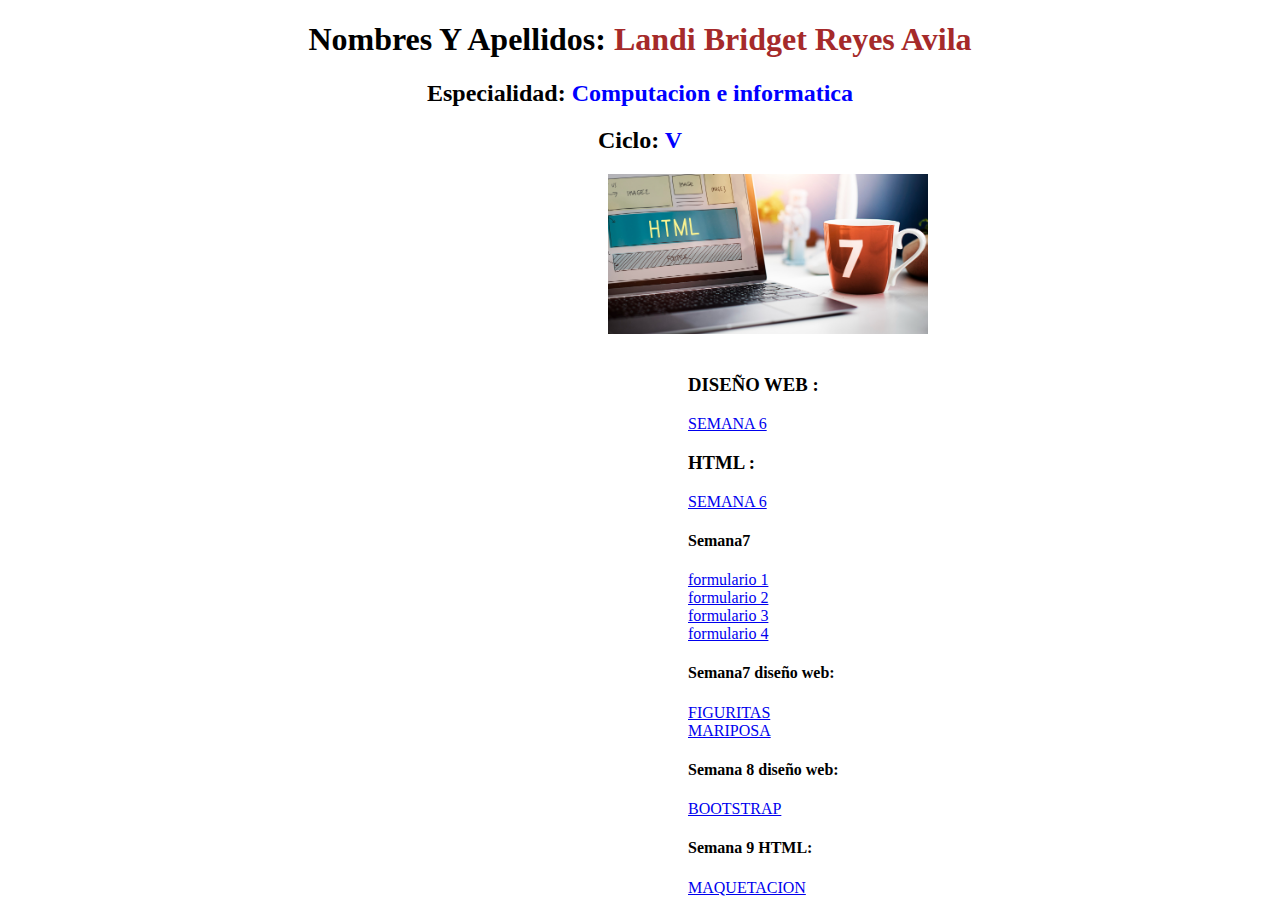
<file: index.html>
<!DOCTYPE html>
<html lang="en">
<head>
    <meta charset="UTF-8">
    <meta name="viewport" content="width=device-width, initial-scale=1.0">
    <title>Document</title>
    <link rel="stylesheet" href="index.css">
</head>
<body>
    <h1> <span>Nombres Y Apellidos:</span> Landi Bridget Reyes Avila</h1>
    <H2> <span>Especialidad:</span> Computacion e informatica</H2>
    <h2> <span>Ciclo:</span> V</h2>
    <div class="imagen">
   <img  class="logo"  src="diseño.jpg" alt="diseño">
    </div>
   <br>
   <div class="Enlaces">
    <h3>DISEÑO WEB : </h3>
    <a class="aaa" href="elementos.html"> SEMANA 6 </a>
    

    <h3>HTML : </h3>
    <a class="aaa" href="datos.html"> SEMANA 6</a>

    <h4>Semana7</h4>
        <a class="aaa" href="login.html">formulario 1</a>
        <br>
        <a class="aaa" href="formulario.html">formulario 2</a>
        <br>
        <a class="aaa" href="contacto.html">formulario 3</a>
        <br>
        <a class="aaa" href="inscripcion.html">formulario 4</a>

        <h4>Semana7 diseño web:</h4>
        <a class="aaa" href="figuritas.html">FIGURITAS</a>
        <br>
        <a class="aaa" href="mariposas.html">MARIPOSA</a>

        <h4>Semana 8 diseño web:</h4>
        <a class="aaa" href="bootstrap.html">BOOTSTRAP</a>

        <h4>Semana 9 HTML:</h4>
        <a class="aaa" href="maquetacion.html">MAQUETACION</a>






        
        
</div>
</body>
</html>
</file>
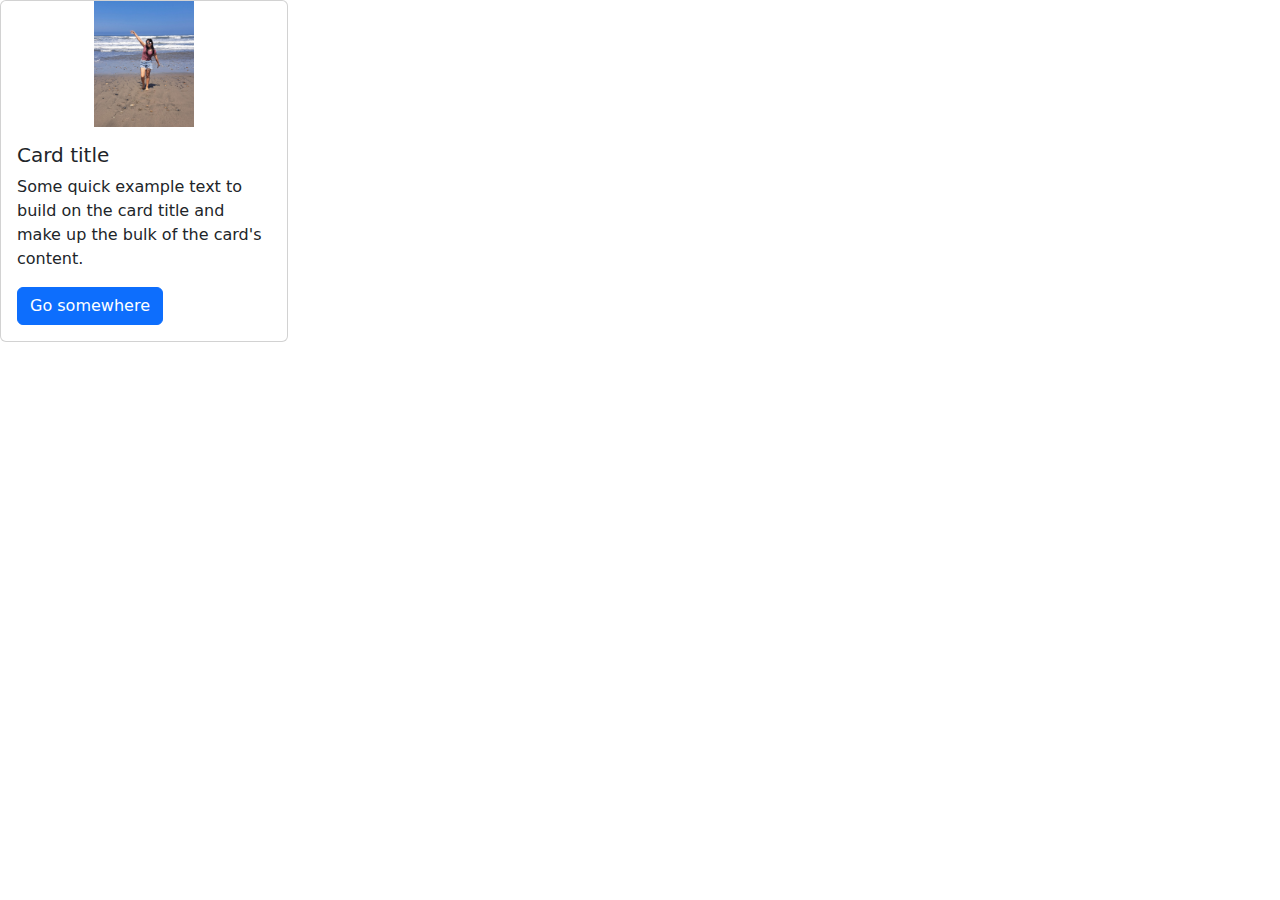
<file: bootstrap.html>
<!DOCTYPE html>
<html lang="en">
<head>
    <meta charset="UTF-8">
    <meta name="viewport" content="width=device-width, initial-scale=1.0">
    <title>Document</title>
    <link rel="stylesheet" href="css/bootstrap.min.css">
    <style>
        .card img {
            width: 100px; 
            height: auto; 
        }
    </style>
</head>
<body>
    <div class="card" style="width: 18rem;">
        <img src="BRI.jpg"  class="d-block mx-auto" alt="BRI">
        <div class="card-body">
          <h5 class="card-title">Card title</h5>
          <p class="card-text">Some quick example text to build on the card title and make up the bulk of the card's content.</p>
          <a href="#" class="btn btn-primary">Go somewhere</a>
        </div>
      </div>
      <script src="js/bootstrap.min.js" ></script>

</body>
</html>
</file>
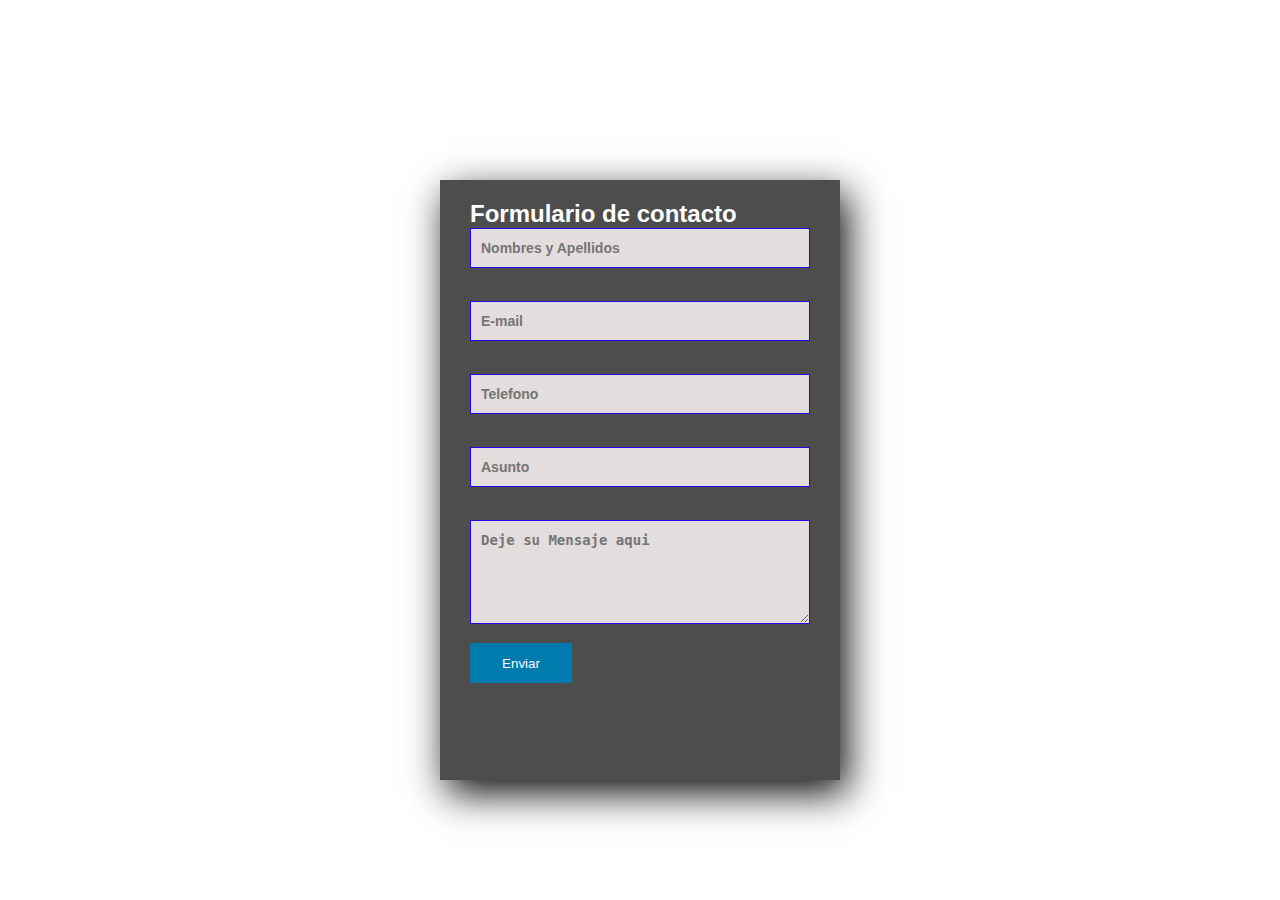
<file: contacto.html>
<!DOCTYPE html>
<html lang="en">
<head>
    <meta charset="UTF-8">
    <meta name="viewport" content="width=device-width, initial-scale=1.0">
    <title>FORMULARIO 3</title>
    <link rel="stylesheet" href="contacto.css">
</head>
<body>

    
    <section class="form-contac">
        
      <h2>Formulario de contacto</h2>
        <input class="controls"  type="text" name="name" id="name " placeholder="Nombres y Apellidos" >
        <br>
        <br>
        <input class="controls" type="email" name="email" id="email" placeholder="E-mail">
        <br>
        <br>
        <input class="controls" type="phone" name="phone" id="phone" placeholder="Telefono">
        <br>
        <br>
        <input class="controls" type="affair" name="affair" id="affair" placeholder="Asunto">
         <br>
         <br>
         <textarea class="controls" name="message" id="message" cols="30" rows="5" placeholder="Deje su Mensaje aqui"></textarea>
        <br>
        <input class="buttons" type="submit" name="" value="Enviar">
         
    </section>
    
</body>
</html>
</file>
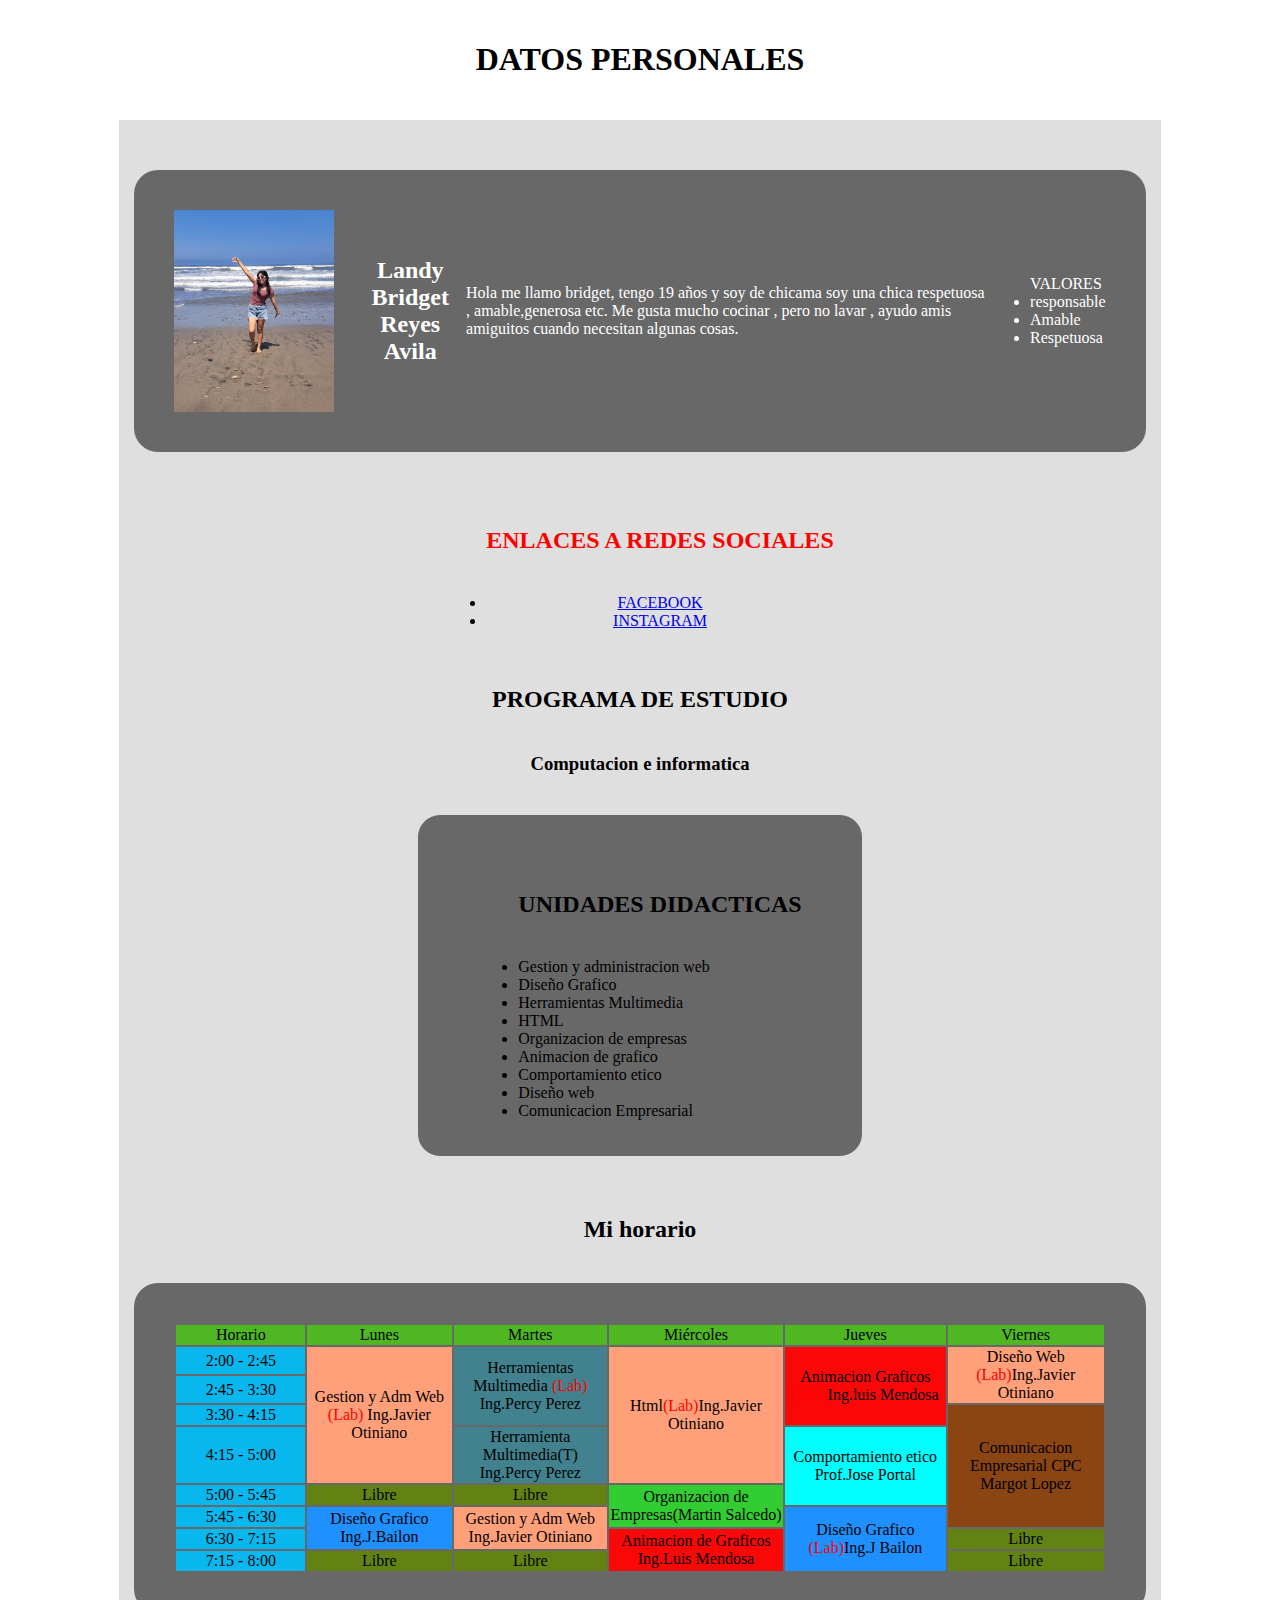
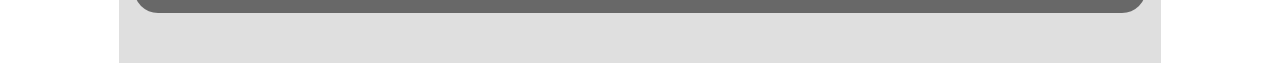
<file: datos.html>
<!DOCTYPE html>
<html lang="en">
<head>
    <meta charset="UTF-8">
    <meta name="viewport" content="width=
    , initial-scale=1.0">
    <title>Document</title>
    <link rel="stylesheet" href="datos.css">
</head>
<body>
    <h1>DATOS PERSONALES</h1>  
<section>     
  <div id="MiInformacion">
    <img class="logo" src="BRI.jpg" alt="BRI">
    <div id="Personal">
   <div id="Nombre"><h2>Landy Bridget Reyes Avila</h2></div>
  <p>Hola me llamo bridget, tengo 19 años y soy de chicama soy una chica respetuosa , amable,generosa etc. Me gusta mucho cocinar , pero no lavar , ayudo amis amiguitos cuando necesitan algunas cosas.</p>
  <ul>VALORES
    <li>responsable</li>
    <li>Amable</li>
    <li>Respetuosa</li>
  </ul>
</div>
</div>
  <div class="Redes">
  <Ul><h2> <span>ENLACES A REDES SOCIALES</span></h2>
    <li><a href="https://www.facebook.com/">FACEBOOK</a></li>
    <li><a href="https://www.instagram.com/?next=%2F">INSTAGRAM</a></li>
  </Ul>
</div>
  <h2>PROGRAMA DE ESTUDIO</h2>
  <h3>Computacion e informatica</h3>
  <div class="Unidades">
  <ul> <h2>UNIDADES DIDACTICAS</h2>
     <li>Gestion y administracion web</li>
    <li>Diseño Grafico</li>
        <li>Herramientas Multimedia</li>
    <li>HTML</li>
    <li>Organizacion de empresas</li>
       <li>Animacion de grafico</li>
    <li>Comportamiento etico</li>
       <li>Diseño web</li>
    <li>Comunicacion Empresarial</li>
  </ul>
</div>
  <h2>Mi horario</h2>
    <div id="CartaHorario">
    <table>
      <tr id="Cabezera">
                <td>Horario</td>
        <td>Lunes</td>
         <td>Martes</td>
         <td>Miércoles</td>
 <td>Jueves</td>
        <td>Viernes</td>
      </tr>
      <tr>
        <td class="Hora">2:00 - 2:45</td>
        <td class="Otiniano" rowspan="4">
           Gestion y Adm Web <span>(Lab)</span> Ing.Javier Otiniano
        </td>
            <td class="Percy" rowspan="3">
          Herramientas Multimedia <span>(Lab)</span> Ing.Percy Perez
              </td>
        <td class="Otiniano" rowspan="4">
          Html<span>(Lab)</span>Ing.Javier Otiniano
        </td>
        <td class="Luis" rowspan="3">
          Animacion  Graficos <span>(Lab)</span>Ing.luis Mendosa
        </td>
        <td class="Otiniano" rowspan="2">
          Diseño Web <span>(Lab)</span>Ing.Javier Otiniano
        </td>
      </tr>
      <tr>
        <td class="Hora">2:45 - 3:30</td>
      </tr>
      <tr>
        <td class="Hora">3:30 - 4:15</td>
        <td class="Tutora" rowspan="4">
          Comunicacion Empresarial CPC Margot Lopez
        </td>
      </tr>
      <tr>
        <td class="Hora">4:15 - 5:00</td>
        <td class="Percy">Herramienta Multimedia(T) Ing.Percy Perez</td>
        <td class="Jose" rowspan="2">
          Comportamiento etico Prof.Jose Portal
        </td>
      </tr>
      <tr>
        <td class="Hora">5:00 - 5:45</td>
        <td class="Libre">Libre</td>
        <td class="Libre">Libre</td>
         <td class="Martin" rowspan="2">
           Organizacion de Empresas(Martin Salcedo)
        </td>
       </tr>
      <tr>
         <td class="Hora">5:45 - 6:30</td>
        <td class="Bailon" rowspan="2">Diseño Grafico Ing.J.Bailon</td>
         <td class="Otiniano" rowspan="2">
          Gestion y Adm Web Ing.Javier Otiniano
                      </td>
         <td class="Bailon" rowspan="3">
          Diseño Grafico <span>(Lab)</span>Ing.J Bailon
        </td>
      </tr>
      <tr>
           <td class="Hora">6:30 - 7:15</td>
        <td class="Luis" rowspan="2">
          Animacion de Graficos Ing.Luis Mendosa
        </td>
        <td class="Libre">Libre</td>
       </tr>
      <tr>
        <td class="Hora">7:15 - 8:00</td>
        <td class="Libre">Libre</td>
         <td class="Libre">Libre</td>
        <td class="Libre">Libre</td>
      </tr>
    </table>
</section>
</body>
</html>
</file>
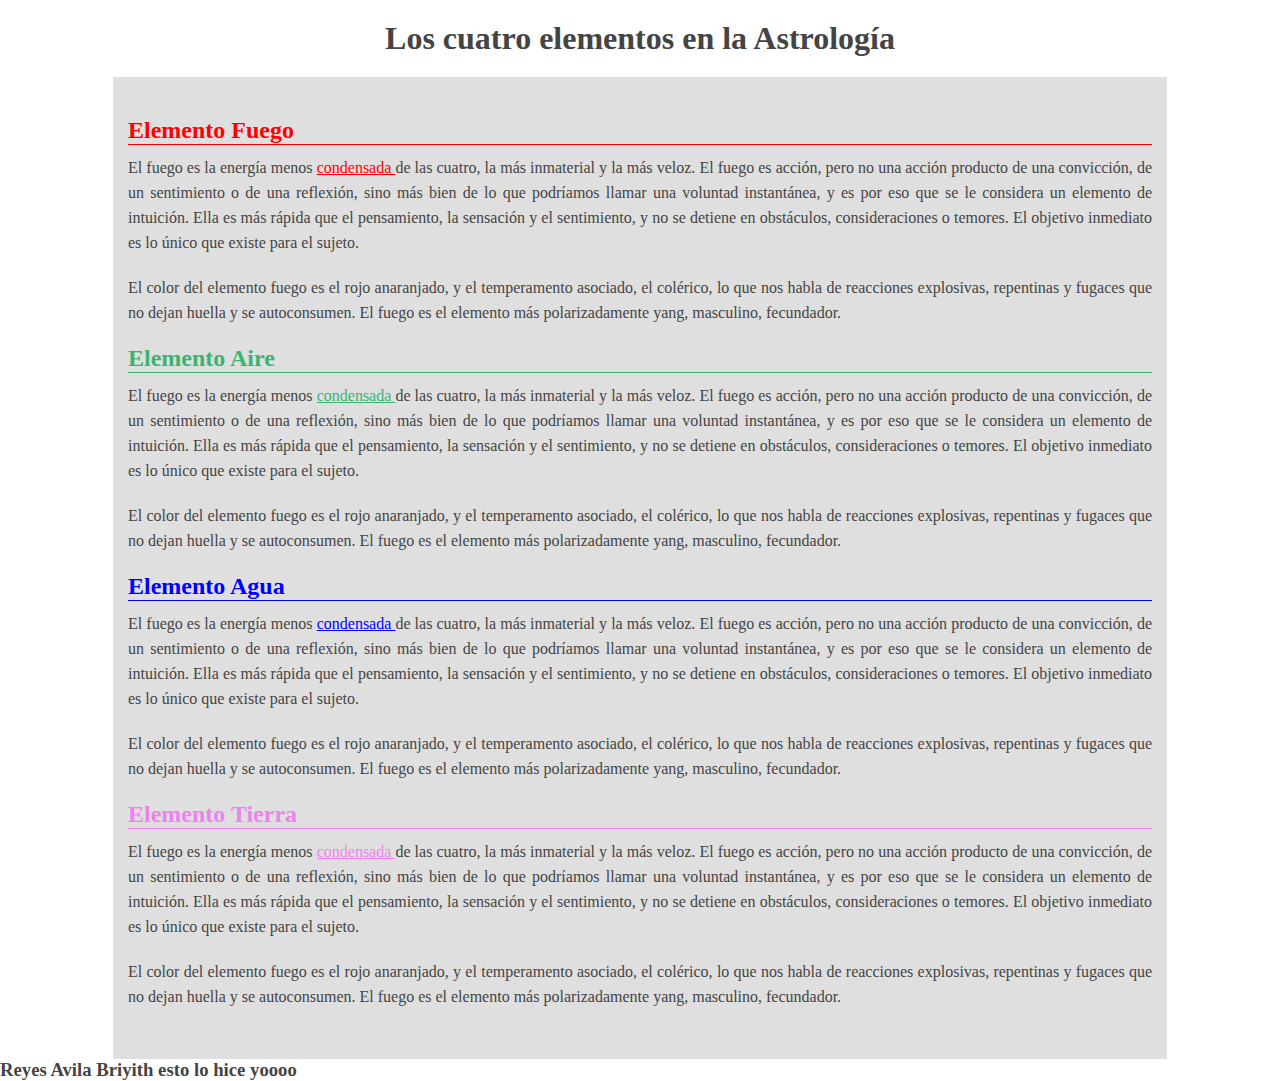
<file: elementos.html>
<!DOCTYPE html>
<html lang="en">
<head>
    <meta charset="UTF-8">
    <meta http-equiv="X-UA-Compatible" content="IE=edge">
    <meta name="viewport" content="width=device-width, initial-scale=1.0">
    <title>Document</title>
    <link rel="stylesheet" href="elementos.css">
</head>

<body>
 <h1>Los cuatro elementos en la Astrología </h1>
 <section> 
    <article class="fuego"> 
        <h2>  Elemento Fuego</h2>
        <p>El fuego es la energía menos <span>condensada </span> de las cuatro, la más inmaterial y la más
             veloz. El fuego es acción, pero no una acción producto de una convicción, de un
              sentimiento o de una reflexión, sino más bien de lo que podríamos llamar una 
              voluntad instantánea, y es por eso que se le considera un elemento de intuición.
               Ella es más rápida que el pensamiento, la sensación y el sentimiento, y no se detiene en
                obstáculos, consideraciones o temores. El objetivo inmediato es lo único que existe para el sujeto.</p>
        <p>El color del elemento fuego es el rojo anaranjado, y el temperamento asociado, el colérico, lo
             que nos habla de reacciones explosivas, repentinas y fugaces que no dejan huella y se autoconsumen.
              El fuego es el elemento más polarizadamente yang, masculino, fecundador.</p>        
    </article>
    <article class="Aire" >
        <h2>Elemento Aire</h2>
        <p>El fuego es la energía menos <span>condensada </span> de las cuatro, la más inmaterial y la más
             veloz. El fuego es acción, pero no una acción producto de una convicción, de un
              sentimiento o de una reflexión, sino más bien de lo que podríamos llamar una
               voluntad instantánea, y es por eso que se le considera un elemento de 
               intuición. Ella es más rápida que el pensamiento, la sensación y el 
               sentimiento, y no se detiene en obstáculos, consideraciones o temores.
                El objetivo inmediato es lo único que existe para el sujeto.</p>
        <p>El color del elemento fuego es el rojo anaranjado, y el temperamento asociado, 
            el colérico, lo que nos habla de reacciones explosivas, repentinas y fugaces 
            que no dejan huella y se autoconsumen. El fuego es el elemento más
             polarizadamente yang, masculino, fecundador.</p>        

    </article>
    <article class="Agua">
        <h2>Elemento Agua</h2>
        <p>El fuego es la energía menos <span>condensada </span> de las cuatro, la más inmaterial y la más
            veloz. El fuego es acción, pero no una acción producto de una convicción, de un
             sentimiento o de una reflexión, sino más bien de lo que podríamos llamar una
              voluntad instantánea, y es por eso que se le considera un elemento de 
              intuición. Ella es más rápida que el pensamiento, la sensación y el 
              sentimiento, y no se detiene en obstáculos, consideraciones o temores.
               El objetivo inmediato es lo único que existe para el sujeto.</p>
               <p>El color del elemento fuego es el rojo anaranjado, y el temperamento asociado, 
                el colérico, lo que nos habla de reacciones explosivas, repentinas y fugaces 
                que no dejan huella y se autoconsumen. El fuego es el elemento más
                 polarizadamente yang, masculino, fecundador.</p>

    </article>
    <article class="Tierra">
        <h2>Elemento Tierra</h2>
        <p>El fuego es la energía menos <span>condensada </span> de las cuatro, la más inmaterial y la más
            veloz. El fuego es acción, pero no una acción producto de una convicción, de un
             sentimiento o de una reflexión, sino más bien de lo que podríamos llamar una
              voluntad instantánea, y es por eso que se le considera un elemento de 
              intuición. Ella es más rápida que el pensamiento, la sensación y el 
              sentimiento, y no se detiene en obstáculos, consideraciones o temores.
               El objetivo inmediato es lo único que existe para el sujeto.</p>
               <p>El color del elemento fuego es el rojo anaranjado, y el temperamento asociado, 
                el colérico, lo que nos habla de reacciones explosivas, repentinas y fugaces 
                que no dejan huella y se autoconsumen. El fuego es el elemento más
                 polarizadamente yang, masculino, fecundador.</p>
    </article>
 </section>
 <h3>Reyes Avila Briyith
    esto lo hice yoooo
 </h3>
</body>
</html>
</file>
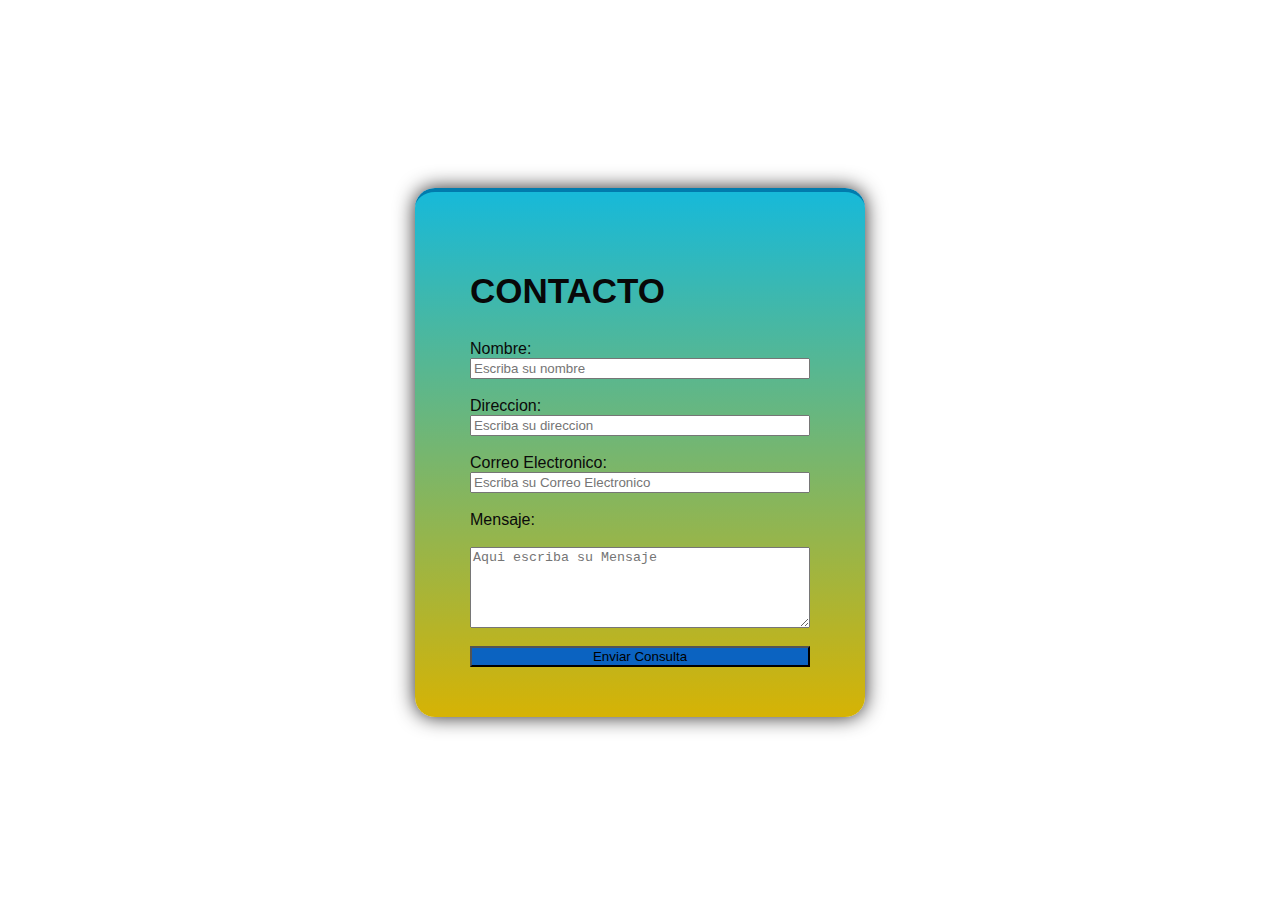
<file: formulario.html>
<!DOCTYPE html>
<html lang="en">
<head>
    <meta charset="UTF-8">
    <meta name="viewport" content="width=device-width, initial-scale=1.0">
    <title>Formulario 2</title>
    <link rel="stylesheet" href="formulario.css">
</head>
<body>
   

    <form>
        <h2>CONTACTO</h2>

        <div class="input-group">
            
                <label for="name">Nombre:</label>
                <input type="text" name="name" id="name " placeholder="Escriba su nombre" >
              <br>
                <label for="address">Direccion:</label>
                <input type="direccion" name="address" id="address" placeholder="Escriba su direccion">
            <br>
                <label for="email">Correo Electronico:</label>
                <input type="email" name="email" id="email" placeholder="Escriba su Correo Electronico">
            <br>
        
                <label for="message">Mensaje:</label>
                <br>
                <textarea name="message" id="message" cols="30" rows="5" placeholder="Aqui escriba su Mensaje"></textarea>
                
                <br>

                <input class="btn" type="submit" value="Enviar Consulta" >
            
            
              </div>










        </div>
    



    </form>
 </body>
</html>
</file>
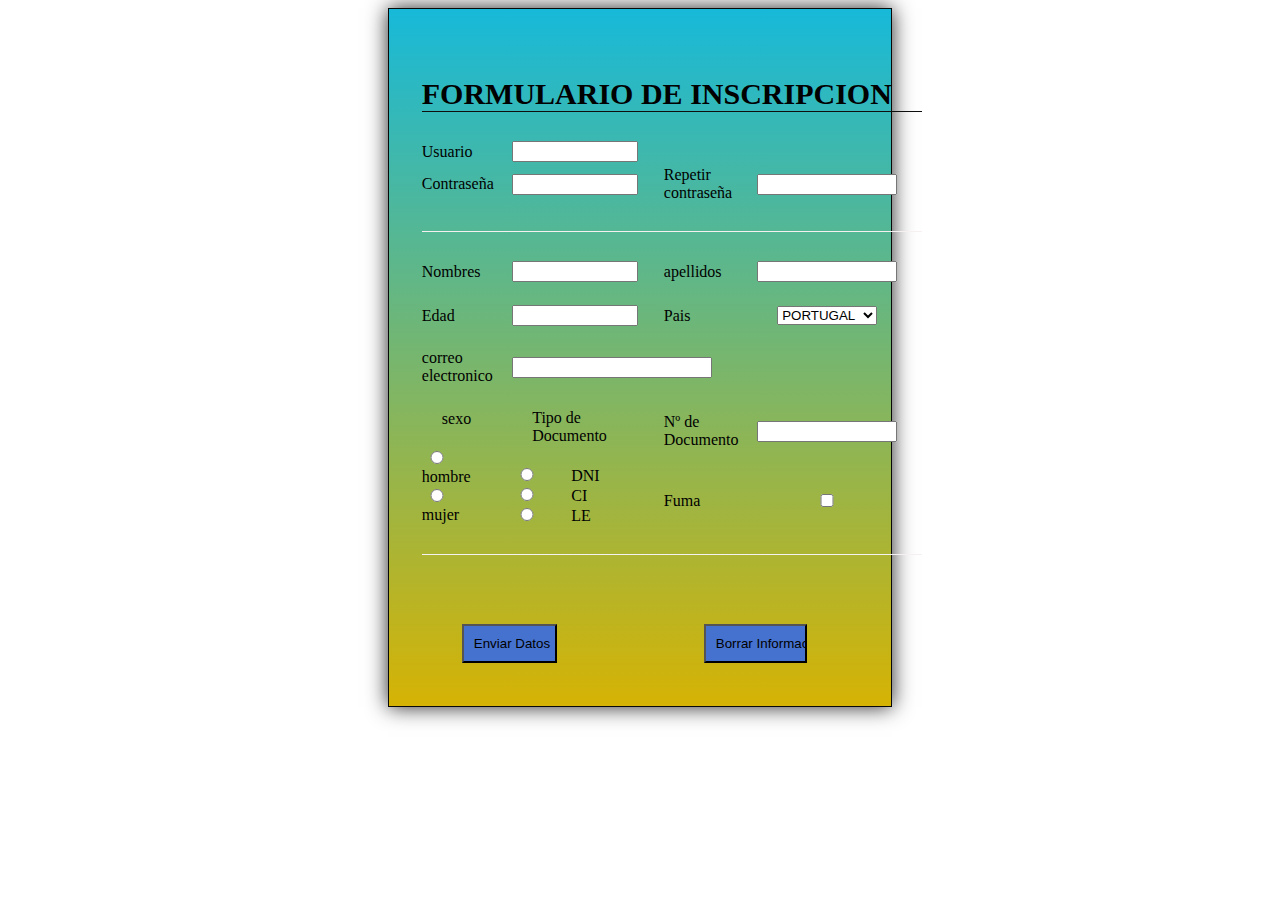
<file: inscripcion.html>
<!DOCTYPE html>
<html lang="en">
<head>
    <meta charset="UTF-8">
    <meta name="viewport" content="width=device-width, initial-scale=1.0">
    <title>Formulario 4</title>
    <link rel="stylesheet" href="inscripcion.css">
</head>
<body>
    <form action="" method="get">
        <table border="0">
            <tr>
     <td colspan="4"><h1>  FORMULARIO DE INSCRIPCION</h1></td>
            </tr>
            <tr>
                <td><label for="usuario">Usuario</label></td>
                <td><input type="text" name="usuario" id="usuario"></td>
                <td></td>
            </tr>
            <tr>
         <td><label for="contraseña">Contraseña</label></td>
         <td><input type="password" name="contraseña" id="contraseña"></td>

                <td><label for="repetir">Repetir contraseña</label></td>
                <td><input type="password" name="repetir" id="repetir"></td>
            </tr>
            <tr>
                <td colspan="4"><h2></h2></td>
            </tr>
            <tr>
                <td><label for="Nombres">Nombres</label></td>
                <td><input type="text" name="Nombres" id="Nombres"></td>

                <td><label for="apellidos">apellidos</label></td>
                <td><input type="text" name="apellidos" id="apellidos"></td>
            </tr>
            <tr>
                <td><label for="edad">Edad</label></td>
                <td><input type="number" name="edad" id="edad"></td>

                <td><label for="pais">Pais</label></td>
                <td><select class="nu" name="pais" >
           <option value="">PORTUGAL</option>
           <option value="">ARGENTINA</option>
           <option value="">MEXICO</option>
         <option value="">PERU</option></select></td>
                
            </tr>
            <tr>
                <td><label for="email">correo electronico</label></td>
                <td><input class="clave"   type="email" name="email" id="email"></td>
            </tr>
            <tr>
                <td rowspan="2"><p>sexo</p>
                <input class="tipos" type="radio" name="size" id="small">
                <label for="small">hombre</label><br>
                <input class="tipos2" type="radio" name="size" id="large">
                <label for="small">mujer</label></td>

         <td rowspan="2"><p>Tipo de Documento</p>
          <input class="tipos" type="radio" name="segurity" id="small">
      <label for="small">DNI</label><br>
      <input class="tipos2" type="radio" name="segurity" id="large">
         <label for="small">CI</label><br>
           <input class="tipos2" type="radio" name="segurity" id="large">
          <label for="small">LE</label></td>

                    <td><label for="documento">Nº de Documento</label></td>
                    <td><input type="number" name="documento" id="documento"></td>
            </tr>
            <tr>
                <td><label for="text">Fuma</label></td>
                <td><input type="checkbox"></td>
            </tr>
            <tr>
                <td colspan="4"><h2></h2></td>
            </tr>
            <tr>
                <td colspan="2"><input class="boton" type="submit" value="Enviar Datos"></td>
                <td colspan="2"><input class="boton" type="submit" value="Borrar Informacion"></td>

            </tr>
        </table>
    </form>

</body>
</html>
</file>
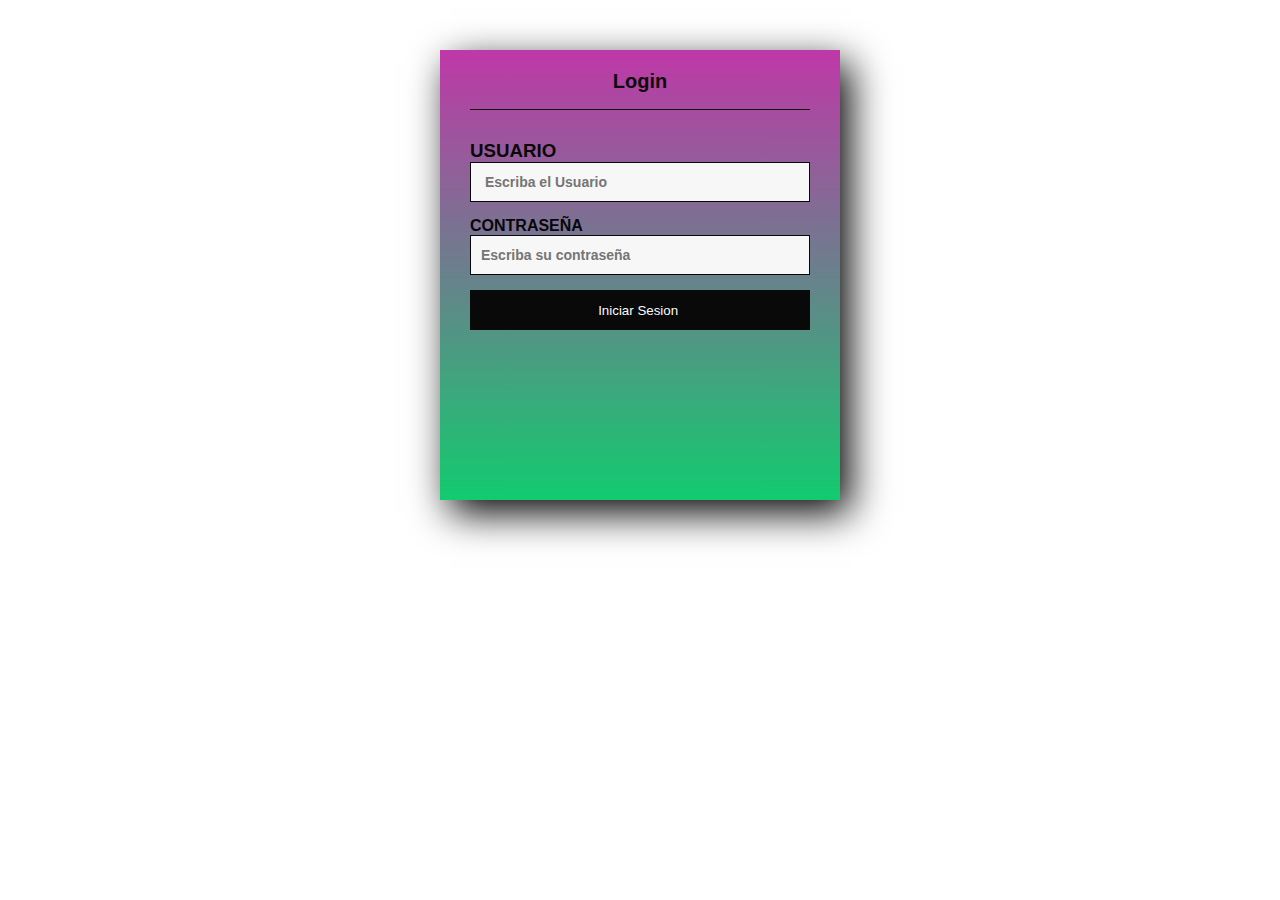
<file: login.html>
<!DOCTYPE html>
<html lang="en">
<head>
    <meta charset="UTF-8">
    <meta name="viewport" content="width=device-width, initial-scale=1.0">
    <title>FORMULARIO 1</title>
    <link rel="stylesheet" href="login.css">
</head>
<body>
    <section class="form-login">
        <h2>Login</h2>
        <h3>USUARIO</h3>
        <input class="controls" type="Usuario" name="usuario" value="" placeholder=" Escriba el Usuario">
        <H4>CONTRASEÑA</H4>
        <input class="controls" type="password" name="contraseña" value="" placeholder="Escriba su contraseña">
        <input class="buttons" type="submit" name="" value="Iniciar Sesion ">
    </section>
</body>
</html>
</file>
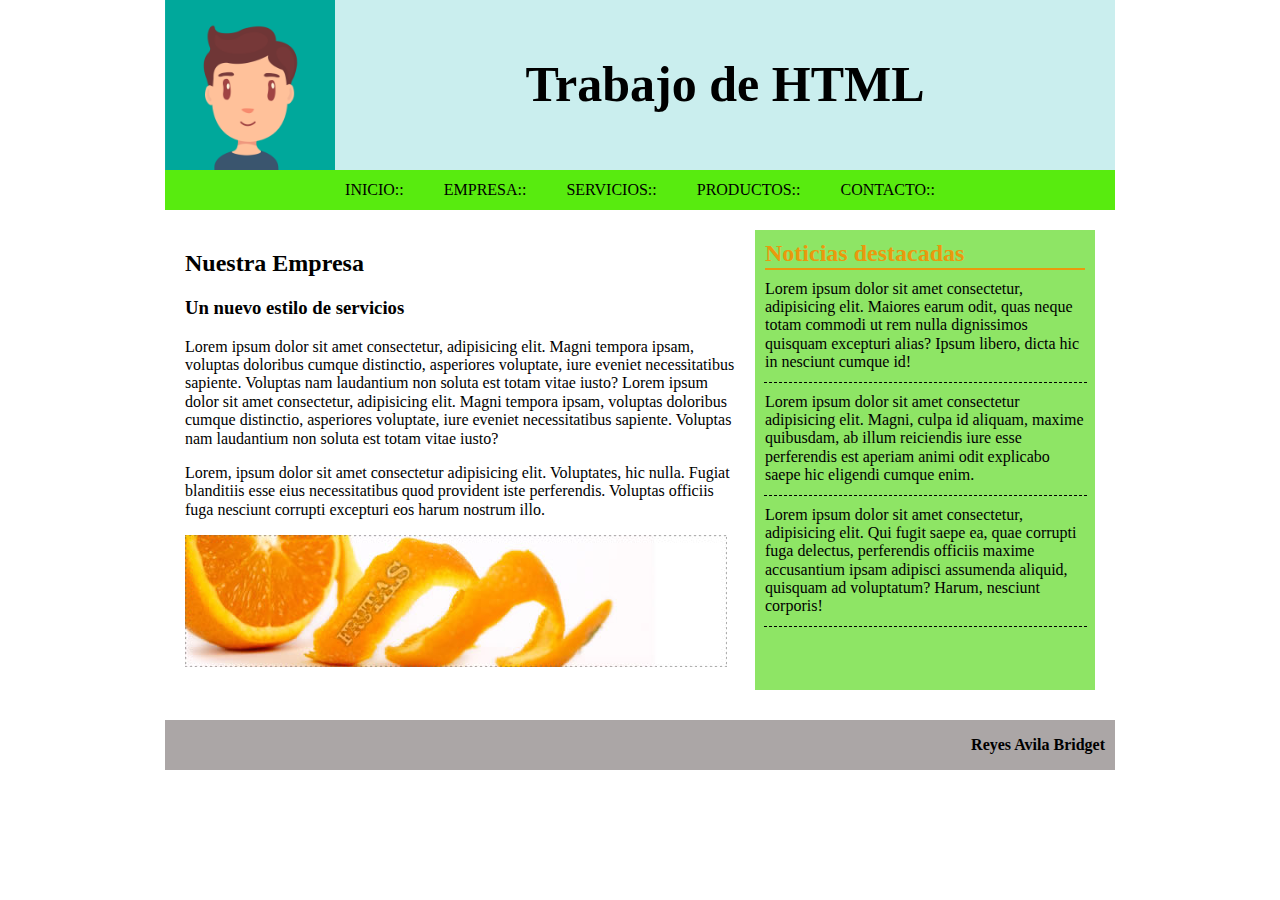
<file: maquetacion.html>
<!DOCTYPE html>
<html lang="en">
<head>
    <meta charset="UTF-8">
    <meta name="viewport" content="width=device-width, initial-scale=1.0">
    <title>Document</title>
    <link rel="stylesheet" href="normalize.css">
    <link rel="stylesheet" href="maquetacion.css">
</head>
<body>
    <header>
        <img class="logo" src="logo.png" alt="logo">
        <h1>Trabajo de HTML</h1>
    </header>
    <nav>
        <ul>
            <li>INICIO::</li>
            <li>EMPRESA::</li>
            <li>SERVICIOS::</li>
            <li>PRODUCTOS::</li>
            <li>CONTACTO::</li>
        </ul>
    </nav>
    <main>
        <section>
            <h2>Nuestra Empresa</h2>
            <h3>Un nuevo estilo de servicios</h3>
            <p>Lorem ipsum dolor sit amet consectetur, adipisicing elit. Magni tempora ipsam, voluptas doloribus cumque distinctio,
                asperiores voluptate, iure eveniet necessitatibus sapiente. 
               Voluptas nam laudantium non soluta est totam vitae iusto?
               Lorem ipsum dolor sit amet consectetur, adipisicing elit. Magni tempora ipsam, voluptas doloribus cumque distinctio,
                asperiores voluptate, iure eveniet necessitatibus sapiente. 
               Voluptas nam laudantium non soluta est totam vitae iusto?</p>
            
           <p> Lorem, ipsum dolor sit amet consectetur adipisicing elit. Voluptates, hic nulla. Fugiat blanditiis esse eius necessitatibus quod provident iste perferendis. Voluptas officiis fuga nesciunt corrupti excepturi eos harum nostrum illo.</p>
           
            <img  src="naranja.jpg" alt="naranja">

        </section>
        <aside>
            <h2>Noticias destacadas</h2>
            <p>Lorem ipsum dolor sit amet consectetur, adipisicing elit. Maiores earum odit, quas neque totam commodi ut rem nulla dignissimos quisquam excepturi alias? Ipsum libero, dicta hic in nesciunt cumque id!</p>
            <hr>
            <p>Lorem ipsum dolor sit amet consectetur adipisicing elit. Magni, culpa id aliquam, maxime quibusdam, ab illum reiciendis iure esse perferendis est aperiam animi odit explicabo saepe hic eligendi cumque enim.</p>
            <hr>
            <p>Lorem ipsum dolor sit amet consectetur, adipisicing elit. Qui fugit saepe ea, quae corrupti fuga delectus, perferendis officiis maxime accusantium ipsam adipisci assumenda aliquid, quisquam ad voluptatum? Harum, nesciunt corporis!</p>
            <hr>
        </aside>
    </main>
    <footer>
        <h4>Reyes Avila Bridget</h4>
    </footer>     
</body>
</html>
</file>
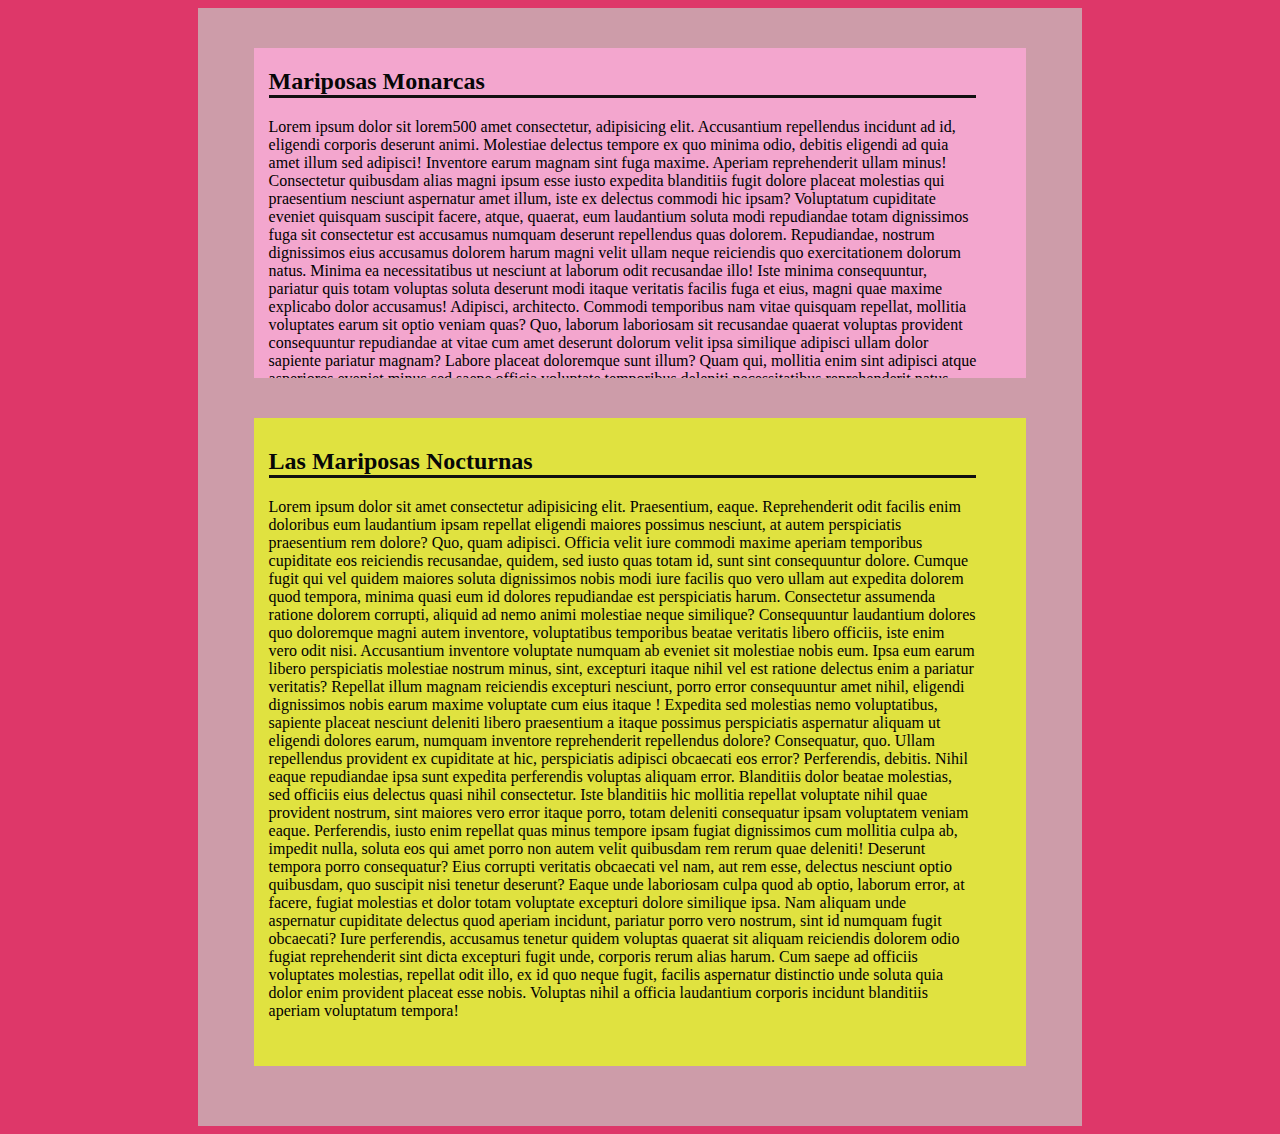
<file: mariposas.html>
<!DOCTYPE html>
<html lang="en">
<head>
    <meta charset="UTF-8">
    <meta name="viewport" content="width=device-width, initial-scale=1.0">
    <title>Document</title>
    <link rel="stylesheet" href="mariposas.css">
</head>
<body>
    <section>
        <article class="borde">
            <h2>Mariposas Monarcas</h2>
            <p>Lorem ipsum dolor sit lorem500 amet consectetur, adipisicing elit. Accusantium repellendus incidunt ad id, 
               eligendi corporis deserunt animi. Molestiae delectus tempore ex quo minima odio, debitis eligendi ad quia amet
               illum sed adipisci! Inventore earum magnam sint fuga maxime. Aperiam reprehenderit ullam minus!<br> Consectetur 
               quibusdam alias magni ipsum esse iusto expedita blanditiis fugit dolore placeat molestias qui praesentium
               nesciunt aspernatur amet illum, iste ex delectus commodi hic ipsam? Voluptatum cupiditate eveniet quisquam suscipit 
               facere, atque, quaerat, eum laudantium soluta modi repudiandae totam dignissimos fuga sit consectetur est accusamus 
               numquam deserunt repellendus quas dolorem. Repudiandae, nostrum dignissimos eius accusamus dolorem harum magni velit
                ullam neque reiciendis quo exercitationem dolorum natus. Minima ea necessitatibus ut nesciunt at laborum odit recusandae 
                illo! Iste minima consequuntur, pariatur quis totam voluptas soluta deserunt modi itaque veritatis facilis fuga et eius,
                magni quae maxime explicabo dolor accusamus! Adipisci, architecto. Commodi temporibus nam vitae quisquam repellat, mollitia 
                voluptates earum sit optio veniam quas? Quo, laborum laboriosam sit recusandae quaerat voluptas provident consequuntur
                repudiandae at vitae cum amet deserunt dolorum velit ipsa similique adipisci ullam dolor sapiente pariatur magnam? Labore 
                placeat doloremque sunt illum? Quam qui, mollitia enim sint adipisci atque asperiores eveniet minus sed saepe officia voluptate
                 temporibus deleniti necessitatibus reprehenderit natus veniam exercitationem tempora incidunt dolorem debitis dicta nam, 
                 aliquam totam. Corrupti distinctio quia suscipit perspiciatis veniam, voluptatem molestiae voluptas enim eligendi! Quaerat 
                 nulla nemo autem voluptatem, ipsa aspernatur ex sed deserunt quibusdam iusto asperiores, vero quia quis, magni dolorum non 
                 voluptates quam error eaque modi debitis consequuntur adipisci porro. Totam, beatae natus nisi enim vitae delectus, perspiciatis
                accusamus harum debitis nemo ipsam quam vel expedita! Nihil at corrupti voluptate aspernatur odio ipsum quo eum hic.
                Perspiciatis assumenda vitae nobis accusantium voluptatem atque consequatur quis cum facere fuga quod fugiat dolorem, 
                quibusdam omnis explicabo harum suscipit optio dignissimos incidunt? Voluptatum et quis minus eligendi labore, doloribus quos?
                Suscipit nobis aperiam cupiditate culpa odit optio ipsa vel quasi? Aliquam ipsum eos cupiditate! Possimus maiores dolore 
                numquam nostrum quam doloribus iste facere recusandae, animi, optio nemo nisi dolorum sint blanditiis dignissimos autem 
                architecto suscipit nihil corporis tempore magni modi exercitationem quas. Earum nesciunt rem architecto sunt, error debitis 
                laudantium ipsam. Officia quas quos alias consequuntur necessitatibus esse perspiciatis nobis incidunt rerum sequi ratione 
                cumque quisquam eligendi ad, sed, neque magni eaque delectus maiores? In beatae ratione aliquam quos animi quidem dignissimos
                ipsum dolorum quam ipsam molestias, voluptate sequi obcaecati? Perspiciatis aliquam, quas iure dolorem unde, ipsa possimus
                omnis mollitia totam, impedit repellendus ducimus? Hic voluptate earum asperiores eum! Tempora quaerat aut atque, iure, aspernatur
                aliquam neque quam at placeat culpa repellendus ratione delectus magnam laudantium voluptatibus eaque porro eius quos ipsum officiis 
                sit ad blanditiis sed dolorum. Reprehenderit culpa, repellendus vero laborum totam magnam. Eveniet, dignissimos natus qui tempore repellendus
                id ut omnis ratione. Dolor unde rerum doloremque deserunt placeat mollitia quae illum est, dolorum officiis numquam exercitationem 
                consequatur odit eum maiores? Explicabo optio beatae facere, quo nam exercitationem a molestiae saepe 
               asperiores fugit eos est! Quam, veritatis quod!</p>
        </article>
    </section>
    <section>
        <article class="nivel">
            <h2>Las Mariposas Nocturnas</h2>
            <p>Lorem ipsum dolor sit amet consectetur adipisicing elit. Praesentium, eaque. Reprehenderit odit facilis enim doloribus eum 
                laudantium ipsam repellat eligendi maiores possimus nesciunt, at autem perspiciatis praesentium rem dolore? Quo, quam adipisci. 
                Officia velit iure commodi maxime aperiam temporibus cupiditate eos reiciendis recusandae, quidem, sed iusto quas totam id, sunt
                 sint consequuntur dolore. Cumque fugit qui vel quidem maiores soluta dignissimos nobis modi iure facilis quo vero ullam aut expedita
                  dolorem quod tempora, minima quasi eum id dolores repudiandae est perspiciatis harum. Consectetur assumenda ratione dolorem corrupti, 
                  aliquid ad nemo animi molestiae neque similique? Consequuntur laudantium dolores quo doloremque magni autem inventore, voluptatibus temporibus
                   beatae veritatis libero officiis, iste enim vero odit nisi. Accusantium inventore voluptate numquam ab eveniet sit molestiae nobis eum. Ipsa
                    eum earum libero perspiciatis molestiae nostrum minus, sint, excepturi itaque nihil vel est ratione delectus enim a pariatur veritatis? Repellat 
                    illum magnam reiciendis excepturi nesciunt, porro error consequuntur amet nihil, eligendi dignissimos nobis earum maxime voluptate cum eius itaque 
                    ! Expedita sed molestias nemo voluptatibus, sapiente placeat nesciunt deleniti libero praesentium a itaque possimus perspiciatis aspernatur aliquam
                     ut eligendi dolores earum, numquam inventore reprehenderit repellendus dolore? Consequatur, quo. Ullam repellendus provident ex cupiditate at hic, 
                     perspiciatis adipisci obcaecati eos error? Perferendis, debitis. Nihil eaque repudiandae ipsa sunt expedita perferendis voluptas aliquam error.
                      Blanditiis dolor beatae molestias, sed officiis eius delectus quasi nihil consectetur. Iste blanditiis hic mollitia repellat voluptate nihil quae 
                      provident nostrum, sint maiores vero error itaque porro, totam deleniti consequatur ipsam voluptatem veniam eaque. Perferendis, iusto enim repellat
                       quas minus tempore ipsam fugiat dignissimos cum mollitia culpa ab, impedit nulla, soluta eos qui amet porro non autem velit quibusdam rem rerum 
                       quae deleniti! Deserunt tempora porro consequatur? Eius corrupti veritatis obcaecati vel nam, aut rem esse, delectus nesciunt optio quibusdam,
                        quo suscipit nisi tenetur deserunt? Eaque unde laboriosam culpa quod ab optio, laborum error, at facere, fugiat molestias et dolor totam
                         voluptate excepturi dolore similique ipsa. Nam aliquam unde aspernatur cupiditate delectus quod aperiam incidunt, pariatur porro vero nostrum,
                          sint id numquam fugit obcaecati? Iure perferendis, accusamus tenetur quidem voluptas quaerat sit aliquam reiciendis dolorem odio fugiat
                           reprehenderit sint dicta excepturi fugit unde, corporis rerum alias harum. Cum saepe ad officiis voluptates molestias, repellat odit illo, ex
                            id quo neque fugit, facilis aspernatur distinctio unde soluta quia dolor enim provident placeat esse nobis. Voluptas nihil a officia 
                            laudantium corporis incidunt blanditiis aperiam voluptatum tempora!</p>
        </article>



    </section>
</body>
</html>
</file>
<file: index.css>
.logo{
    width: 20rem;
}
h1 {
    text-align: center;
    color: brown;   
}
h1 span{
 color: black;
}
h2{
    text-align: center;
    color: blue;
}
h2 span{
    color: black;
    color: black;
}
.imagen{
    position: relative;
    left: 600px;
}

.Enlaces{
    position: relative;
    left: 680px;
}
</file>
<file: contacto.css>
*{
    margin: 0%;
    padding: 0%;
    box-sizing: border-box;
}

body{
    font-family: arial;

    
    }

.form-contac{

    width: 400px;
    height: 600px;
    background:#4e4d4d;
    margin: auto;
    margin-top: 180px;
    box-shadow: 7px 13px 37px #0c0c0c;
    padding: 20px 30px;
    color: white;
}
.controls{
    width: 100%;
    border: 1px solid#2506eb;
    margin-bottom:15px ;
    padding: 11px 10px;
    background: #e3dddd;
    font-size: 14px;
    font-weight: bold;
}

.buttons{
    width: 30%;
    height: 40px;
    background: #017bad;
    border: none;
    color: rgb(250, 250, 250);
    margin-bottom: 16px;
}
</file>
<file: datos.css>
.logo {
  width: 10rem;
}
#MiInformacion {
  display: flex;
  justify-content: center;
  align-items: center;
  gap: 20px;
  background-color: rgba(0, 0, 0, 0.532);
  padding: 40px;
  width: fit-content;
  border-radius: 24px;
  margin: 20px auto;
  color: white;
}
#MiInformacion #Personal #Nombre {
  max-width: 150px;
}
h3 {
  text-align: center;
}
section {
  background-color: #dfdfdf;
  width: 80%;
  margin: 0px auto 0px auto;
  padding: 30px 15px 30px 15px;
}
h1 {
  text-align: center;
  padding: 20px 0px 20px 0px;
}
div {
  display: flex;
  justify-content: center;
  align-items: center;
}
h2 {
  text-align: center;
  padding: 20px 0px 20px 0px;
}
span {
  color: red;
}
.Redes {
  text-align: center;
}
#Informacion {
  max-width: 350px;
}
.Unidades {
  align-items: center;
  gap: 20px;
  background-color: rgba(0, 0, 0, 0.532);
  padding: 20px;
  width: 40%;
  border-radius: 22px;
  margin: 40px auto;
}
#CartaHorario {
  display: flex;
  justify-content: center;
  align-items: center;
  gap: 20px;
  background-color: rgba(0, 0, 0, 0.532);
  padding: 40px;
  width: fit-content;
  border-radius: 24px;
  margin: 20px auto;
}
table td {
  width: 220px;
}
#Cabezera {
  background-color: #45d507b8;
  text-align: center;
}
.Hora {
  text-align: center;
  background-color: #08b7ed;
}
.Otiniano {
  background-color: #ffa07a;
  text-align: center;
}
.Tutora {
  background-color: #8b4513;
  text-align: center;
}
.Bailon {
  background-color: #1e90ff;
  text-align: center;
}
.Percy {
  background-color: #41828e;
  text-align: center;
}
.Martin {
  background-color: #32cd32;
  text-align: center;
}
.Luis {
  background-color: #fa0808;
  text-align: center;
}
.Jose {
  background-color: #00ffff;
  text-align: center;
}
.Libre {
  background-color: #628313;
  text-align: center;
}
</file>
<file: elementos.css>
*{
    padding: 0px;
    margin: 0px;
    
}
body{
    color: #444444;

}
h1{
    text-align: center;
 padding: 20px 0px 20px 0px;
}
section{
    background-color: #dfdfdf;
    width: 80%;
    margin: 0px auto 0px auto;
    padding: 30px 15px 30px 15px;

}
h2{
margin: 10px 0px 10px 0px;
}
p{
    text-align: justify;
    margin-bottom: 20px;
    line-height: 25px;
}
.fuego h2, .fuego p span{
    color: red;
}
.fuego h2{
    border-bottom: 1px solid red; 
}
.fuego p span{
    text-decoration: underline;
}
.Aire h2, .Aire p span{
    color:  mediumseagreen;
}
.Aire h2{
    border-bottom: 1px solid mediumseagreen ;
}
.Aire p span{
    text-decoration: underline ;
}
.Agua h2, .Agua p span{
    color: blue;
}
.Agua h2{
    border-bottom: 1px solid blue;
}
.Agua p span{
    text-decoration: underline;
}

.Tierra h2, .Tierra p span{
    color: violet;
}
.Tierra h2{
    border-bottom: 1px solid violet;
}
.Tierra p span{
    text-decoration: underline;
}
</file>
<file: formulario.css>
body{
    font-family: arial;
    min-height: 100vh;
    display: flex;
    align-items: center;
    justify-content: center;
    
}
form{
    padding: 50px 55px;
    box-shadow: 0 0 20px rgb(41, 39, 39);
    width:340px;
    border-radius: 20px;
    background:#4e4d4d;
   margin: auto;
   margin-top: 180px;
   border-top: 4px solid#017bad;
      color: rgb(10, 10, 10);
      background: linear-gradient(rgb(23, 185, 217) , rgb(214, 179, 4));
}

.input-group{
    display: flex;
    flex-direction: column;
    text-align: left;
}

h2{
    color: rgb(8, 8, 8);
    font-size: 35px;   
}
.btn{
    background-color:rgb(11, 99, 193) ;
}
</file>
<file: inscripcion.css>
form{
    padding: 40px 30px 0px 30px;
    border: 1px solid rgb(8, 8, 8);
    width: 35%;
    margin: 0px auto 0 auto;
    box-shadow: 0 0 20px rgb(41, 39, 39);
    background: linear-gradient(rgb(23, 185, 217) , rgb(214, 179, 4));
}
body{
    font-family: Cambria, Cochin, Georgia, Times, 'Times New Roman', serif;
    min-height: 100vh;
    animation-name: movimiento;
    animation-duration: 3s;
}
label{
    
    color: rgb(0, 0, 0);
}
h1{
    border-bottom: 1px solid rgb(14, 14, 14);
    margin: 25px 0;
    font-size: 1rem;
    min-width: 500px;
    font-size: 30px;
    color: rgb(1, 1, 1);
}
input{
 margin-right: 30px; 
 width: 80%;
}
h2{
    border-bottom: 1px solid rgb(247, 240, 240);
    margin: 25px 0;
    font-size: 1rem;
    min-width: 500px;
}
.nu{
    margin: 20px;
}
.clave{
 
    width: 130%;
}
.tipos {
    width: 20px;
}
.tipos2{
    width: 20px;
}
p{
    color: rgb(1, 1, 1);
    margin: 20px;
    width: auto;
}
.boton{
    background-color: rgb(70, 114, 207);
    width: 40%;
    padding: 10px;
    margin: 40px;
}
span{
    color: aliceblue;
}
@keyframes movimiento{
    from{
        margin-left: 200%;
        width: 300%;
    }
    to{
        margin-left: 0%;
        width: 100%;
    }
}
</file>
<file: login.css>
*{
    margin: 0%;
    padding: 0%;
    box-sizing: border-box;
   
}

body{
font-family: arial
}


.form-login{
    width: 400px;
    height: 340px;
    background:#4e4d4d;
    margin: auto;
    margin-top: 50px;
    box-shadow: 10px 13px 37px #040404;
    padding: 20px 30px;
    color: rgb(12, 12, 12);
    min-height: 50vh;
animation-name: movimiento;
animation-duration: 3s;
    background: linear-gradient(rgb(191, 56, 168) , rgb(18, 203, 111));
}
.form-login h2{
    margin: 0;
    text-align: center;
    height: 40px;
    margin-bottom: 30px;
    border-bottom: 1px solid;
    font-size: 20px;
}
.controls{
    width: 100%;
    border: 1px solid#080808;
    margin-bottom:15px ;
    padding: 11px 10px;
    background: #f8f7f7;
    font-size: 14px;
    font-weight: bold;

}

.buttons{
    width: 100%;
    height: 40px;
    background: #090909;
    border: none;
    color: rgb(250, 250, 250);
    margin-bottom: 16px;
}

h3{
    color: rgb(8, 8, 8);
    font-family: Arial, Helvetica, sans-serif;

}
h4{
    color: rgb(7, 7, 7);
    font-family: Arial, Helvetica, sans-serif;
}
@keyframes movimiento{
    from{
        margin-left: 150%;
        width:100%;
    }
    to{
        margin-left: 0%;
        width: 50%;
    }
}
</file>
<file: maquetacion.css>
header{
    background-color: rgb(202, 238, 238);
    width: 950px;
    height: 170px;
    margin: 0 auto;
    display: flex;
}
.logo{
    width: 170px;
}
header h1{
    display: flex;
    justify-content: center;
    align-items: center;
    width: 100%;
    font-size: 50px;
}
nav{
    background-color: rgb(88, 235, 15);
    width: 950px;
    height: 40px;
    margin: 0 auto;
    align-items: center;
}
nav ul li{
    display: inline;
    margin: 20px;
}
nav ul{
        list-style-type: none;
        padding: 0;
        margin: 0;
        height: 100%;
        display: flex;
        justify-content: center;
        align-items: center;
      
}
main{

    width: 950px;
    height: 500px;
    margin: 0 auto;
}
section{
  
    width: 550px;
    height: 460px;
    float: left;
    margin-left: 20px;
    margin-top: 20px;
}
aside{
    background-color: rgb(142, 229, 101);
    width: 340px;
    height: 460px;
    float: right;
    margin-right: 20px;
    margin-top: 20px;
    
}
aside h2{
    color: rgb(234, 153, 13);
    border-bottom: 2px solid rgb(234, 153, 13);
    margin: 10px;
}
aside p{
    margin: 10px;
    
}
hr{
    
        width: 95%;
        height: 0;
        border: medium none;
        border-top: 1px dashed rgb(0, 0, 0);
      
}

footer{
    background-color: rgb(171, 166, 166);
    width: 950px;
    height: 50px;
    margin: 0 auto;
    
}
footer h4{
    display: flex;
    justify-content: right;
    height: 100%;
    align-items: center;
    margin: 10px;
}
</file>
<file: mariposas.css>
.borde{
    
    height: 300px;
    background-color: #f3a6ce;
    width: 80%;
    margin: 0px auto 0 auto;
    padding: 0px 50px 30px 15px;
    overflow-y:scroll;

}
.nivel{
    background-color: hsl(61, 74%, 57%);
    width: 80%;
    margin: -60px auto 0 auto;
    padding: 10px 50px 30px 15px;
}
section{
    background-color: #cd9ca9;
    width: 70%;
    margin: 0px auto 0 auto;
    padding: 40px 0px 60px 0px;
    
}
body{
    background-color: rgb(222, 55, 105);
    
}
h2{
    border-bottom: 3px solid rgb(17, 16, 16);
    color:rgb(7, 7, 7);
    
}
</file>
